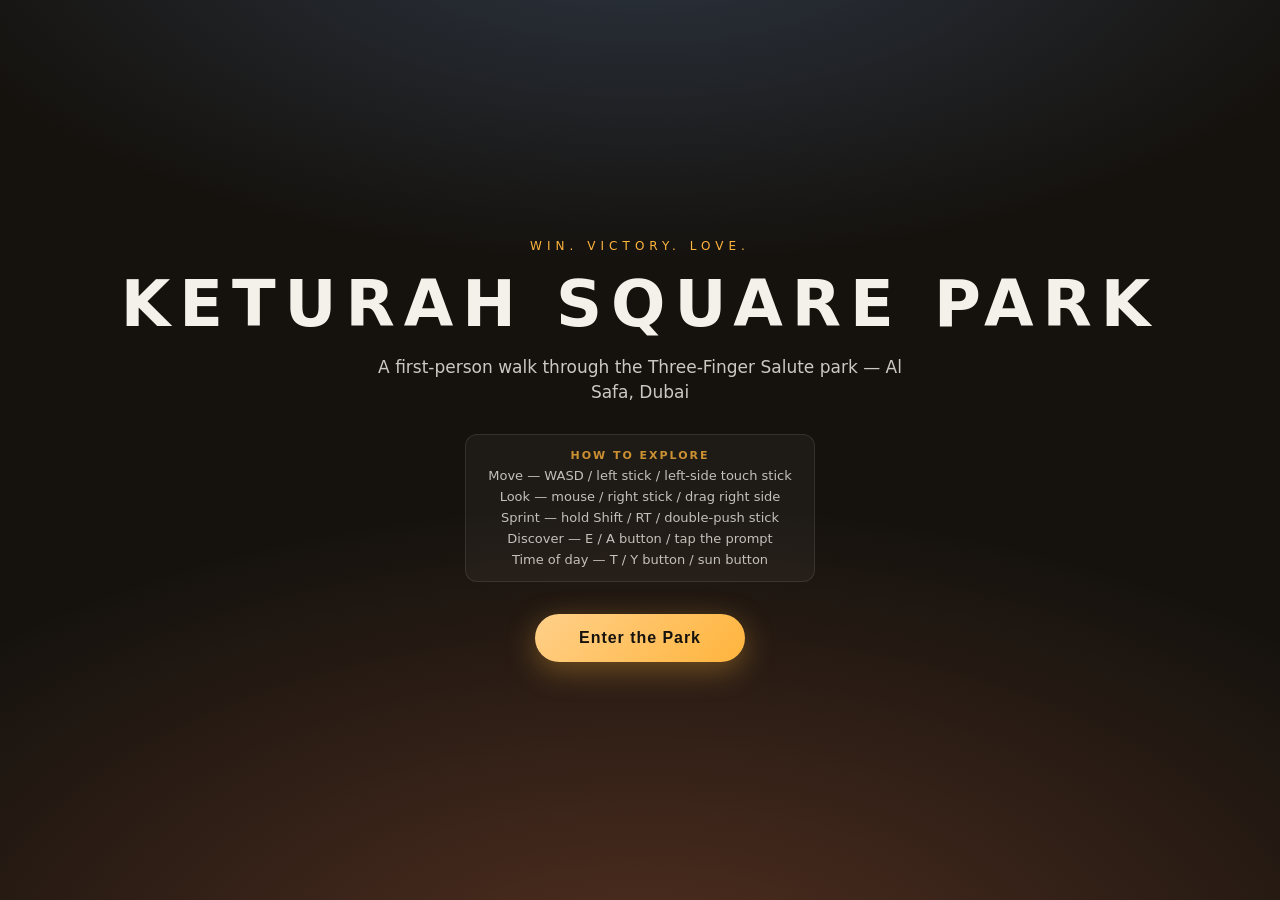
<file: park-game/public/index.html>
<!doctype html>
<html lang="en">
<head>
<meta charset="utf-8">
<meta name="viewport" content="width=device-width, initial-scale=1, maximum-scale=1, user-scalable=no, viewport-fit=cover">
<meta name="theme-color" content="#1d1a16">
<title>Keturah Square Park — First-Person Experience</title>
<style>
  :root {
    --terracotta: #b65f3e;
    --amber: #ffb43c;
    --cream: #f4f1ea;
    --ink: #15120e;
  }
  * { box-sizing: border-box; }
  html, body { margin: 0; height: 100%; overflow: hidden; background: var(--ink); overscroll-behavior: none; }
  body { font-family: "Avenir Next", "Segoe UI", system-ui, -apple-system, sans-serif; color: var(--cream); }
  canvas#c { display: block; width: 100%; height: 100%; touch-action: none; }

  /* intro */
  #intro {
    position: fixed; inset: 0; z-index: 30; display: flex; flex-direction: column;
    align-items: center; justify-content: center; gap: 14px; text-align: center;
    background:
      radial-gradient(120% 90% at 50% 110%, rgba(182,95,62,.38), transparent 60%),
      radial-gradient(90% 60% at 50% -10%, rgba(70,90,120,.5), transparent 65%),
      var(--ink);
    transition: opacity .8s ease, visibility .8s;
    padding: 24px;
  }
  #intro.hide { opacity: 0; visibility: hidden; pointer-events: none; }
  #concept { letter-spacing: .42em; font-size: 12px; color: var(--amber); text-transform: uppercase; margin: 0; }
  #title { font-size: clamp(30px, 6vw, 64px); letter-spacing: .14em; margin: 0; font-weight: 700; }
  #subtitle { margin: 0; opacity: .82; font-size: clamp(13px, 2.2vw, 17px); max-width: 560px; line-height: 1.5; }
  #controls {
    margin-top: 14px; display: grid; gap: 6px; font-size: 13px; opacity: .78;
    background: rgba(255,255,255,.05); border: 1px solid rgba(255,255,255,.12);
    padding: 14px 22px; border-radius: 12px; max-width: 480px;
  }
  #ctrlHead { font-weight: 600; letter-spacing: .18em; text-transform: uppercase; font-size: 11px; color: var(--amber); }
  #enter {
    margin-top: 18px; cursor: pointer; border: 0; border-radius: 999px;
    padding: 15px 44px; font-size: 16px; font-weight: 600; letter-spacing: .06em;
    color: var(--ink); background: linear-gradient(135deg, #ffd089, var(--amber));
    box-shadow: 0 8px 30px rgba(255,180,60,.35);
    transition: transform .15s ease;
  }
  #enter:hover { transform: translateY(-2px) scale(1.02); }

  /* HUD */
  .hud { position: fixed; z-index: 10; user-select: none; -webkit-user-select: none; }
  #dot { left: 50%; top: 50%; width: 5px; height: 5px; margin: -2.5px; border-radius: 50%;
         background: rgba(255,255,255,.85); box-shadow: 0 0 5px rgba(0,0,0,.6); }
  #map { left: 16px; bottom: 16px; width: 160px; height: 160px; border-radius: 12px;
         box-shadow: 0 4px 22px rgba(0,0,0,.45); opacity: .94; }
  #zoneCount { left: 16px; bottom: 184px; font-size: 12px; letter-spacing: .14em; text-transform: uppercase;
               background: rgba(21,18,14,.62); padding: 5px 10px; border-radius: 8px; }
  #topBtns { right: 14px; top: 14px; display: flex; gap: 8px; }
  #topBtns button {
    width: 44px; height: 44px; border-radius: 12px; border: 1px solid rgba(255,255,255,.18);
    background: rgba(21,18,14,.55); color: var(--cream); font-size: 19px; cursor: pointer;
    backdrop-filter: blur(6px);
  }
  #prompt {
    left: 50%; bottom: 13%; transform: translateX(-50%) translateY(14px);
    background: rgba(21,18,14,.78); border: 1px solid rgba(255,180,60,.55);
    padding: 11px 20px; border-radius: 999px; font-size: 14px; letter-spacing: .04em;
    opacity: 0; transition: all .25s ease; cursor: pointer; white-space: nowrap; max-width: 92vw;
  }
  #prompt.show { opacity: 1; transform: translateX(-50%) translateY(0); }
  #prompt .key {
    display: inline-block; background: var(--amber); color: var(--ink); font-weight: 700;
    border-radius: 6px; padding: 1px 8px; margin-right: 9px; font-size: 13px;
  }
  #btnAct {
    right: 22px; bottom: 21%; width: 64px; height: 64px; border-radius: 50%;
    border: 2px solid rgba(255,180,60,.8); background: rgba(255,180,60,.25); color: var(--cream);
    font-size: 22px; font-weight: 700; display: none; cursor: pointer;
  }
  #btnAct.show { display: block; }

  /* discovery card */
  #card {
    right: 18px; bottom: 18px; width: min(340px, calc(100vw - 200px));
    background: linear-gradient(160deg, rgba(32,27,21,.94), rgba(21,18,14,.94));
    border: 1px solid rgba(255,180,60,.35); border-radius: 16px; padding: 18px 20px;
    transform: translateY(18px); opacity: 0; pointer-events: none; transition: all .35s ease;
    box-shadow: 0 14px 44px rgba(0,0,0,.5);
  }
  #card.show { opacity: 1; transform: none; }
  #cardKicker { font-size: 10px; letter-spacing: .32em; color: var(--amber); text-transform: uppercase; }
  #cardTitle { font-size: 20px; font-weight: 700; margin: 6px 0 8px; }
  #cardBody { font-size: 13px; line-height: 1.55; opacity: .85; }
  #cardTag { margin-top: 12px; font-size: 11px; letter-spacing: .14em; text-transform: uppercase; color: var(--amber); opacity: .9; }

  /* completion */
  #done {
    left: 50%; top: 16%; transform: translate(-50%, -8px); width: min(520px, 92vw); text-align: center;
    background: linear-gradient(160deg, rgba(32,27,21,.95), rgba(21,18,14,.95));
    border: 1px solid rgba(255,180,60,.5); border-radius: 18px; padding: 26px 30px;
    opacity: 0; pointer-events: none; transition: all .5s ease;
    box-shadow: 0 18px 60px rgba(0,0,0,.55);
  }
  #done.show { opacity: 1; transform: translate(-50%, 0); }
  #doneTitle { font-size: 22px; font-weight: 700; color: var(--amber); margin-bottom: 10px; }
  #doneBody { font-size: 14px; line-height: 1.6; opacity: .88; }

  /* touch stick */
  #stick { display: none; position: fixed; z-index: 9; width: 104px; height: 104px; border-radius: 50%;
           border: 2px solid rgba(255,255,255,.35); background: rgba(255,255,255,.07); pointer-events: none; }
  #knob { position: absolute; left: 32px; top: 32px; width: 40px; height: 40px; border-radius: 50%;
          background: rgba(255,255,255,.5); }

  #dev { display: none; position: fixed; z-index: 40; top: 6px; left: 6px; color: #6f6;
         font: 12px/1.4 ui-monospace, monospace; background: rgba(0,0,0,.55); padding: 4px 8px; border-radius: 6px; }
</style>
</head>
<body>
<canvas id="c"></canvas>

<div id="intro">
  <p id="concept"></p>
  <h1 id="title"></h1>
  <p id="subtitle"></p>
  <div id="controls">
    <span id="ctrlHead"></span>
    <span id="ctrl1"></span><span id="ctrl2"></span><span id="ctrl3"></span><span id="ctrl4"></span><span id="ctrl5"></span>
  </div>
  <button id="enter"></button>
</div>

<div class="hud" id="dot"></div>
<canvas class="hud" id="map" width="160" height="160"></canvas>
<div class="hud" id="zoneCount"></div>
<div class="hud" id="topBtns">
  <button id="btnTime">🌙</button>
  <button id="btnMute">🔊</button>
</div>
<div class="hud" id="prompt"><span class="key">E</span><span id="promptText"></span></div>
<button class="hud" id="btnAct">✦</button>
<div class="hud" id="card">
  <div id="cardKicker"></div>
  <div id="cardTitle"></div>
  <div id="cardBody"></div>
  <div id="cardTag"></div>
</div>
<div class="hud" id="done">
  <div id="doneTitle"></div>
  <div id="doneBody"></div>
</div>
<div id="stick"><div id="knob"></div></div>
<div id="dev"></div>

<script type="module" src="./main.js"></script>
</body>
</html>
</file>
